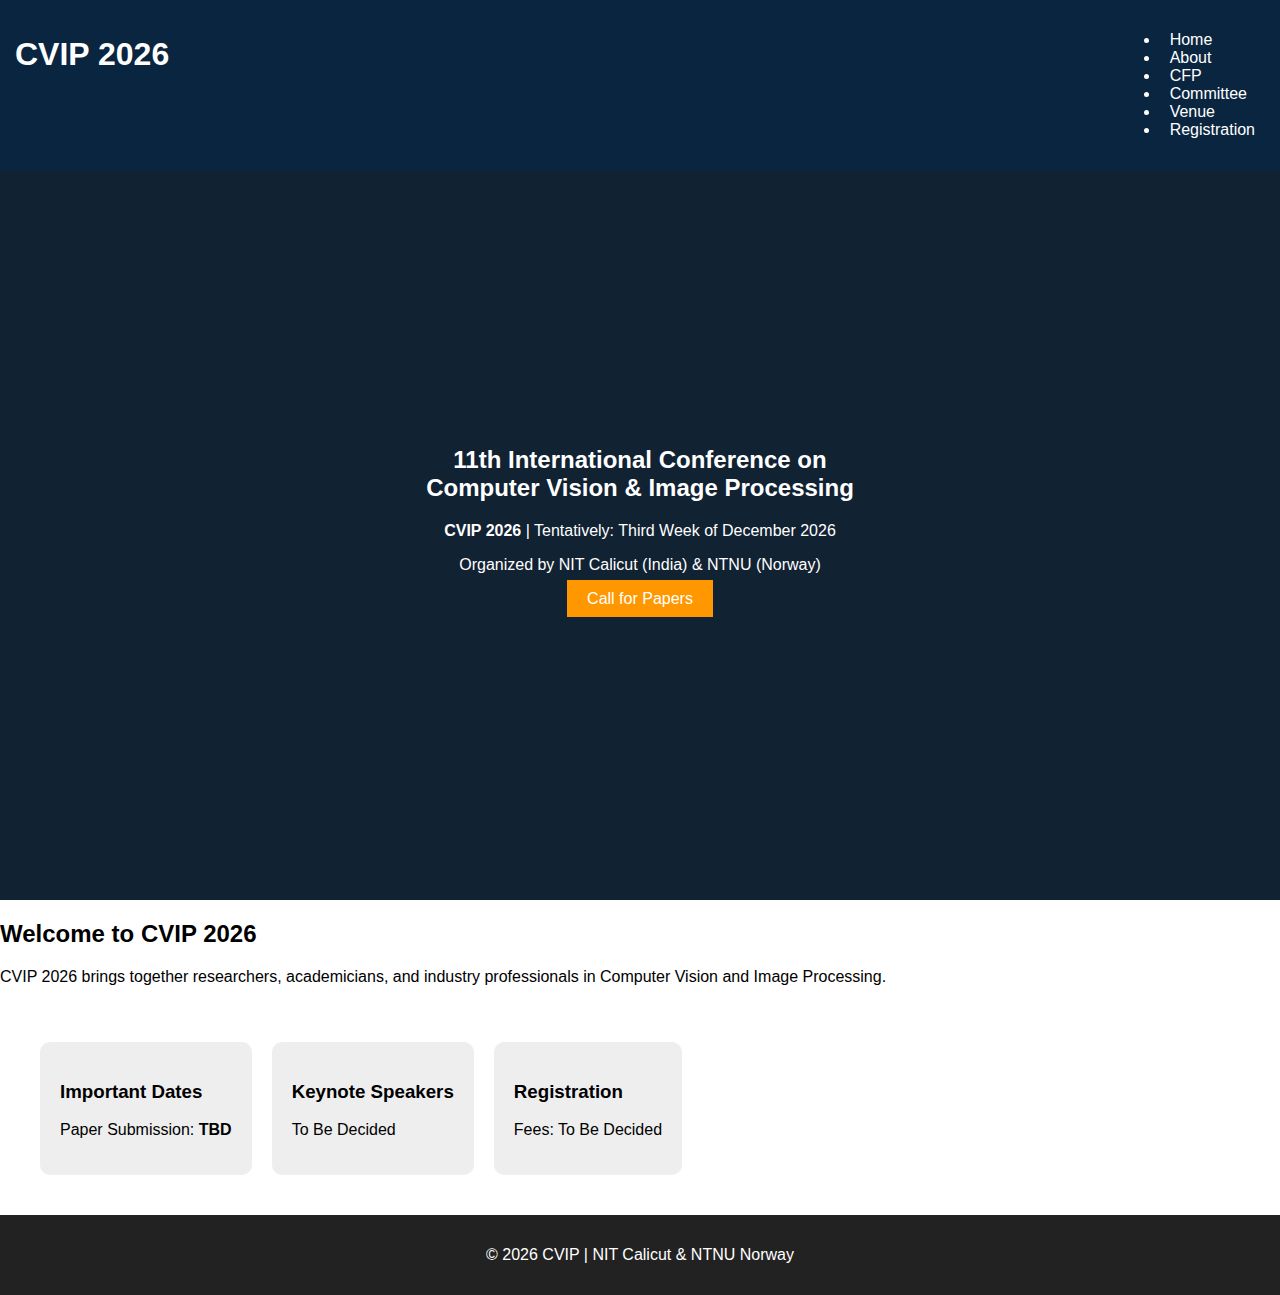
<file: index.html>
<!DOCTYPE html>
<html lang="en">
<head>
  <meta charset="UTF-8" />
  <meta name="viewport" content="width=device-width, initial-scale=1.0" />
  <title>CVIP 2026 | NIT Calicut</title>
  <link rel="stylesheet" href="assets/css/style.css" />
  <script defer src="assets/js/main.js"></script>
</head>
<body>
<header class="hero">
  <nav class="navbar">
    <h1>CVIP 2026</h1>
    <ul>
      <li><a href="index.html">Home</a></li>
      <li><a href="about.html">About</a></li>
      <li><a href="cfp.html">CFP</a></li>
      <li><a href="committee.html">Committee</a></li>
      <li><a href="venue.html">Venue</a></li>
      <li><a href="register.html">Registration</a></li>
    </ul>
  </nav>
  <div class="hero-content">
    <h2>11th International Conference on<br/>Computer Vision & Image Processing</h2>
    <p><strong>CVIP 2026</strong> | Tentatively: Third Week of December 2026</p>
    <p>Organized by NIT Calicut (India) & NTNU (Norway)</p>
    <a class="btn" href="cfp.html">Call for Papers</a>
  </div>
</header>
<section class="highlight">
  <h2>Welcome to CVIP 2026</h2>
  <p>CVIP 2026 brings together researchers, academicians, and industry professionals in Computer Vision and Image Processing.</p>
</section>
<section class="cards">
  <div class="card"><h3>Important Dates</h3><p>Paper Submission: <b>TBD</b></p></div>
  <div class="card"><h3>Keynote Speakers</h3><p>To Be Decided</p></div>
  <div class="card"><h3>Registration</h3><p>Fees: To Be Decided</p></div>
</section>
<footer>
  <p>© 2026 CVIP | NIT Calicut & NTNU Norway</p>
</footer>
</body>
</html>
</file>
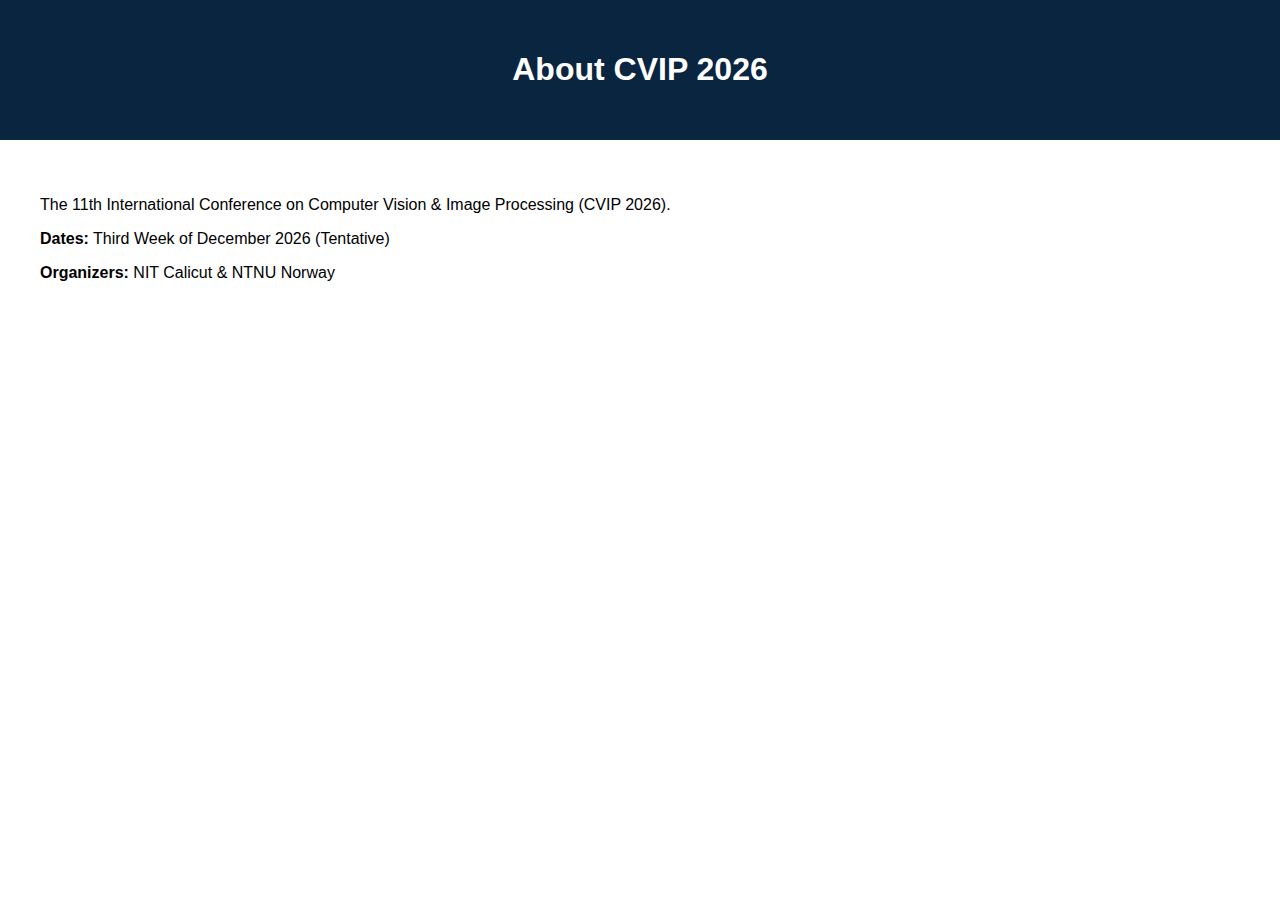
<file: about.html>
<!DOCTYPE html>
<html><head><title>About CVIP 2026</title><link rel="stylesheet" href="assets/css/style.css"></head>
<body><header class="page-header"><h1>About CVIP 2026</h1></header>
<section class="content">
<p>The 11th International Conference on Computer Vision & Image Processing (CVIP 2026).</p>
<p><b>Dates:</b> Third Week of December 2026 (Tentative)</p>
<p><b>Organizers:</b> NIT Calicut & NTNU Norway</p>
</section></body></html>
</file>
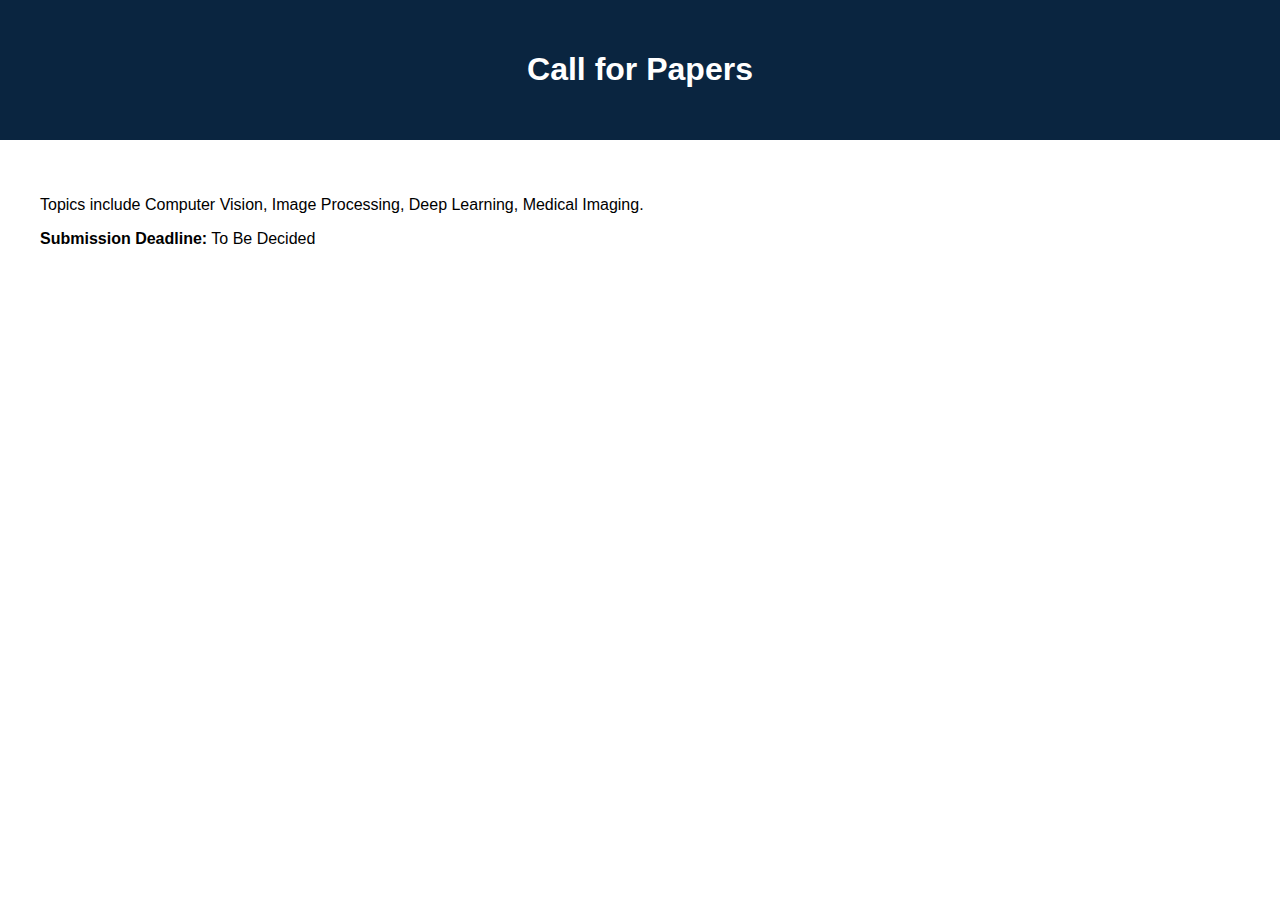
<file: cfp.html>
<!DOCTYPE html>
<html><head><title>CFP | CVIP 2026</title><link rel="stylesheet" href="assets/css/style.css"></head>
<body><header class="page-header"><h1>Call for Papers</h1></header>
<section class="content">
<p>Topics include Computer Vision, Image Processing, Deep Learning, Medical Imaging.</p>
<p><b>Submission Deadline:</b> To Be Decided</p>
</section></body></html>
</file>
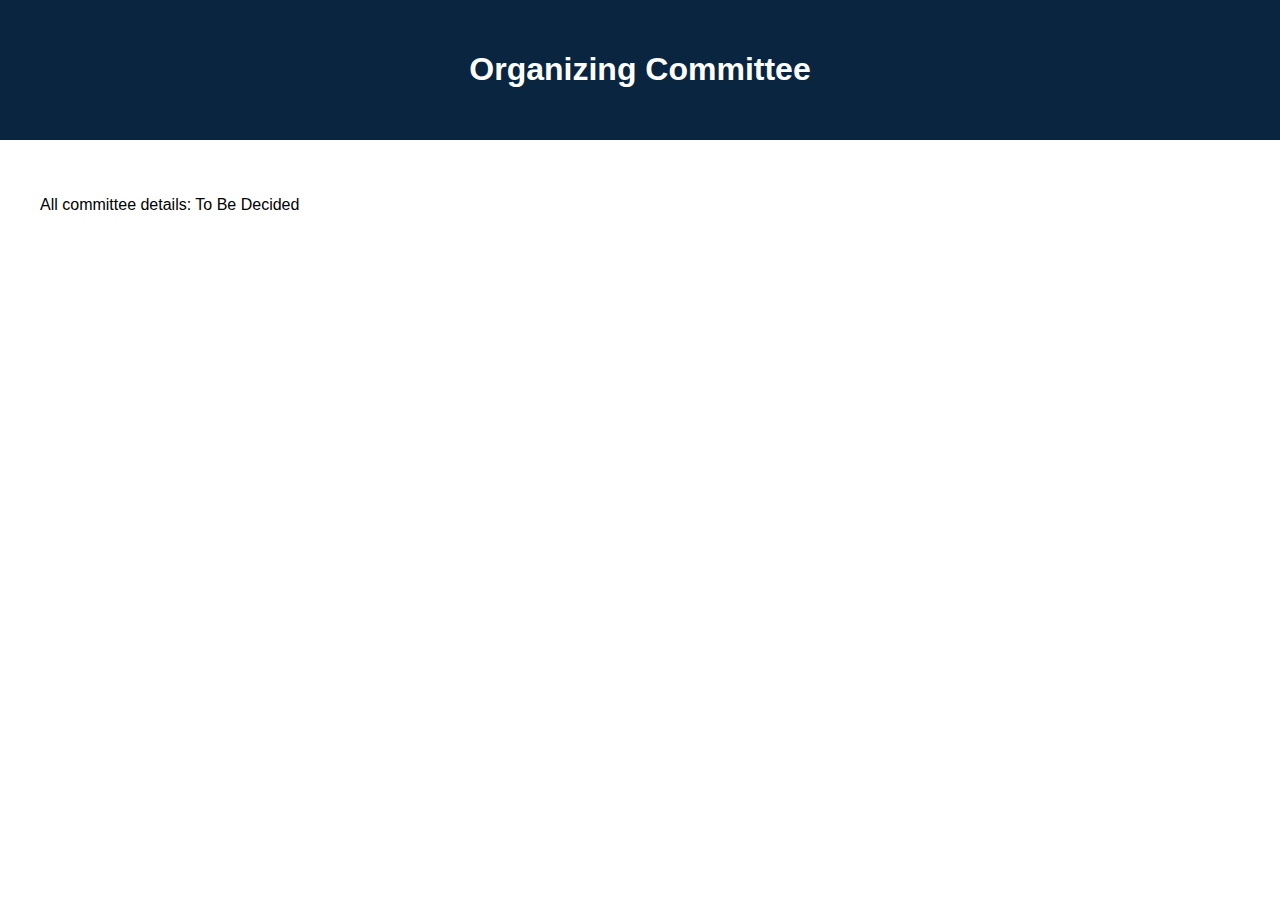
<file: committee.html>
<!DOCTYPE html>
<html><head><title>Committee | CVIP 2026</title><link rel="stylesheet" href="assets/css/style.css"></head>
<body><header class="page-header"><h1>Organizing Committee</h1></header>
<section class="content">
<p>All committee details: To Be Decided</p>
</section></body></html>
</file>
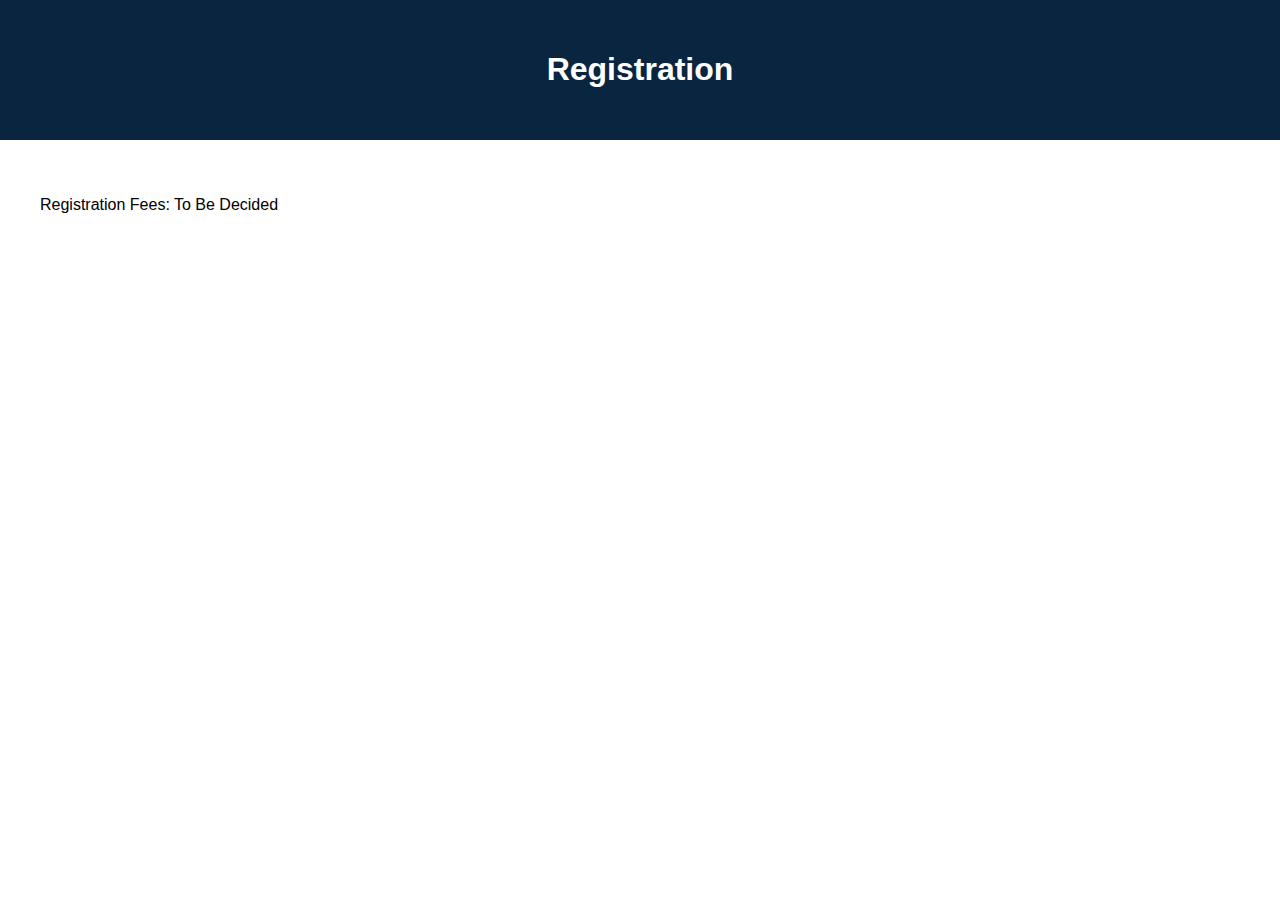
<file: register.html>
<!DOCTYPE html>
<html><head><title>Registration | CVIP 2026</title><link rel="stylesheet" href="assets/css/style.css"></head>
<body><header class="page-header"><h1>Registration</h1></header>
<section class="content">
<p>Registration Fees: To Be Decided</p>
</section></body></html>
</file>
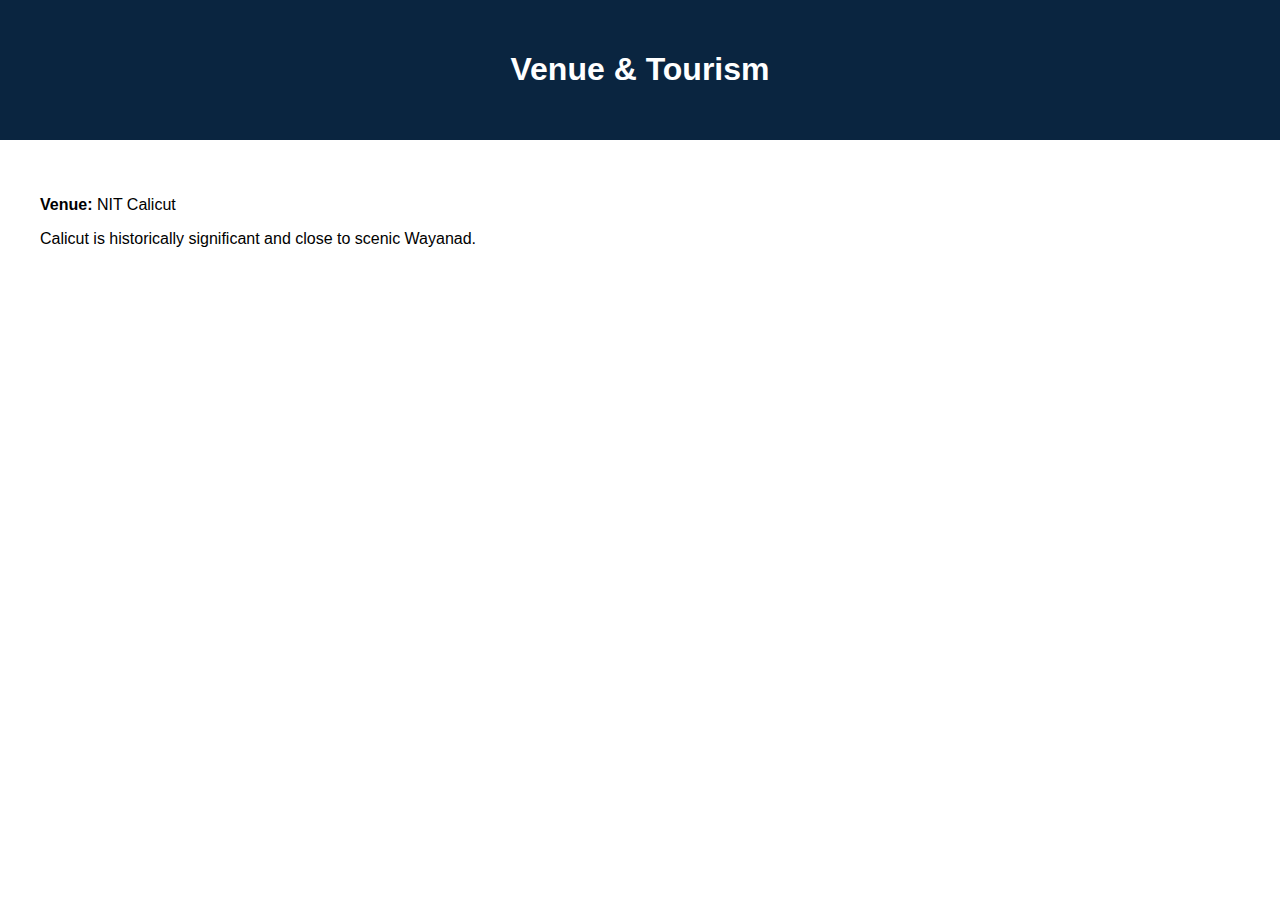
<file: venue.html>
<!DOCTYPE html>
<html><head><title>Venue | CVIP 2026</title><link rel="stylesheet" href="assets/css/style.css"></head>
<body><header class="page-header"><h1>Venue & Tourism</h1></header>
<section class="content">
<p><b>Venue:</b> NIT Calicut</p>
<p>Calicut is historically significant and close to scenic Wayanad.</p>
</section></body></html>
</file>
<file: assets/css/style.css>
body{margin:0;font-family:Arial} .navbar{background:#0a2540;color:#fff;padding:15px;display:flex;justify-content:space-between}
.navbar a{color:#fff;margin:0 10px;text-decoration:none}
.hero{height:100vh;background:#123;color:#fff}
.hero-content{text-align:center;padding-top:20%}
.btn{background:#ff9800;padding:10px 20px;color:#fff;text-decoration:none}
.cards{display:flex;gap:20px;padding:40px}
.card{background:#eee;padding:20px;border-radius:10px}
.page-header{background:#0a2540;color:#fff;padding:30px;text-align:center}
.content{padding:40px}
footer{background:#222;color:#fff;text-align:center;padding:15px}
</file>
